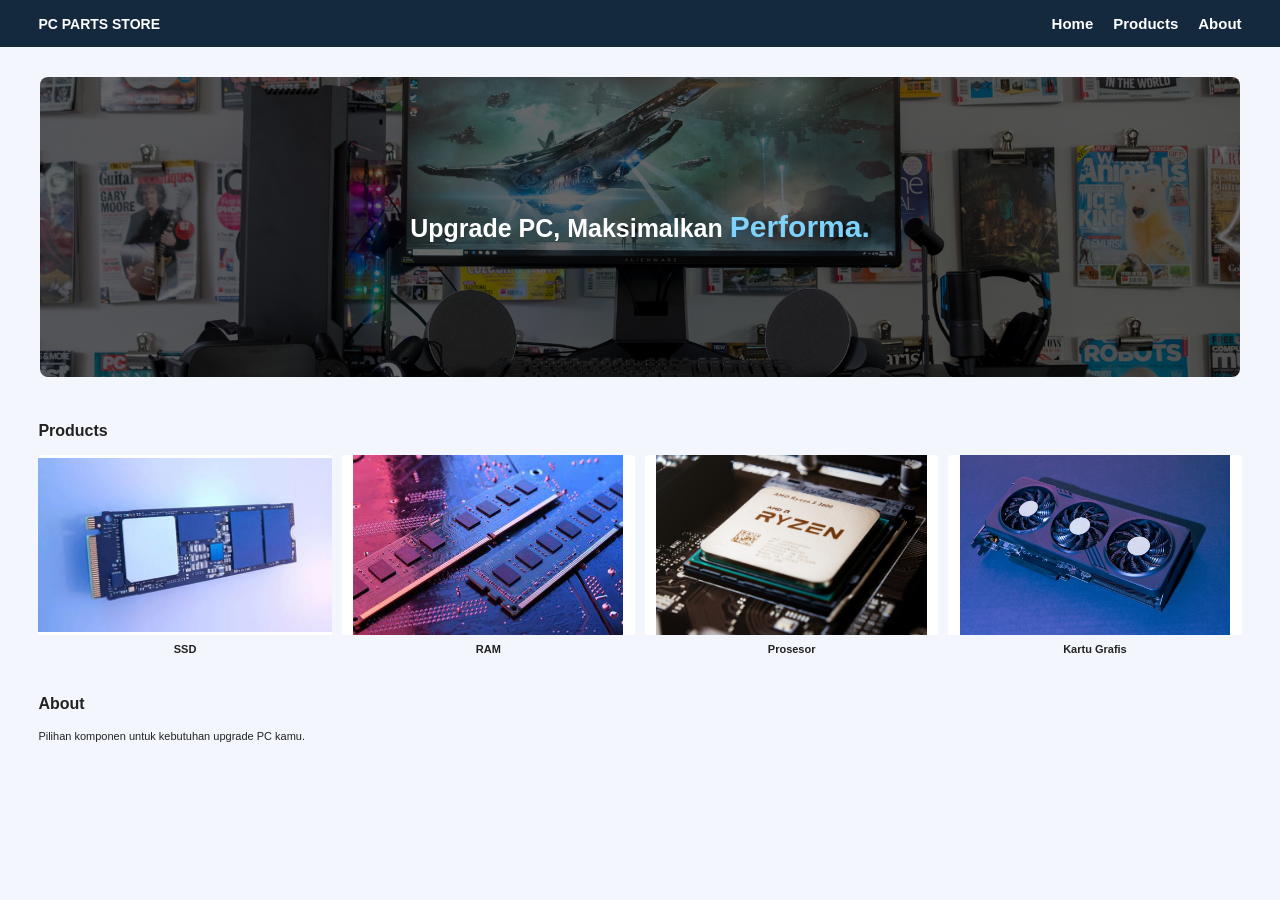
<file: index.html>
<!DOCTYPE html>
<html lang="id">
<head>
    <meta charset="UTF-8">
    <meta name="viewport" content="width=device-width, initial-scale=1.0">
    <title>PC Parts Store</title>
    <link rel="stylesheet" href="style.css">
</head>
<body>

    <nav class="navbar">
        <a href="#home" class="logo">PC PARTS STORE</a>

        <div class="nav-menu">
            <a href="#home">Home</a>
            <a href="#products">Products</a>
            <a href="#about">About</a>
        </div>
    </nav>

    <!-- Home -->
    <section id="home" class="hero">
        <div class="hero-content">
            <h1>
                Upgrade PC, Maksimalkan
                <span>Performa.</span>
            </h1>

        </div>
    </section>

    <!-- Products -->
    <section id="products" class="collections">
        <h2>Products</h2>

        <div class="product-container">

            <div class="product-card">
                <img src="SSD.jpg" alt="SSD">
                <h3>SSD</h3>
            </div>

            <div class="product-card">
                <img src="RAM.jpeg" alt="RAM">
                <h3>RAM</h3>
            </div>

            <div class="product-card">
                <img src="Prosesor.jpg" alt="Prosesor">
                <h3>Prosesor</h3>
            </div>

            <div class="product-card">
                <img src="KartuGrafis.jpg" alt="Kartu Grafis">
                <h3>Kartu Grafis</h3>
            </div>

        </div>
    </section>

    <!-- About -->
    <section id="about" class="about">
        <h2>About</h2>
        <p>Pilihan komponen untuk kebutuhan upgrade PC kamu.</p>
    </section>

</body>
</html>
</file>
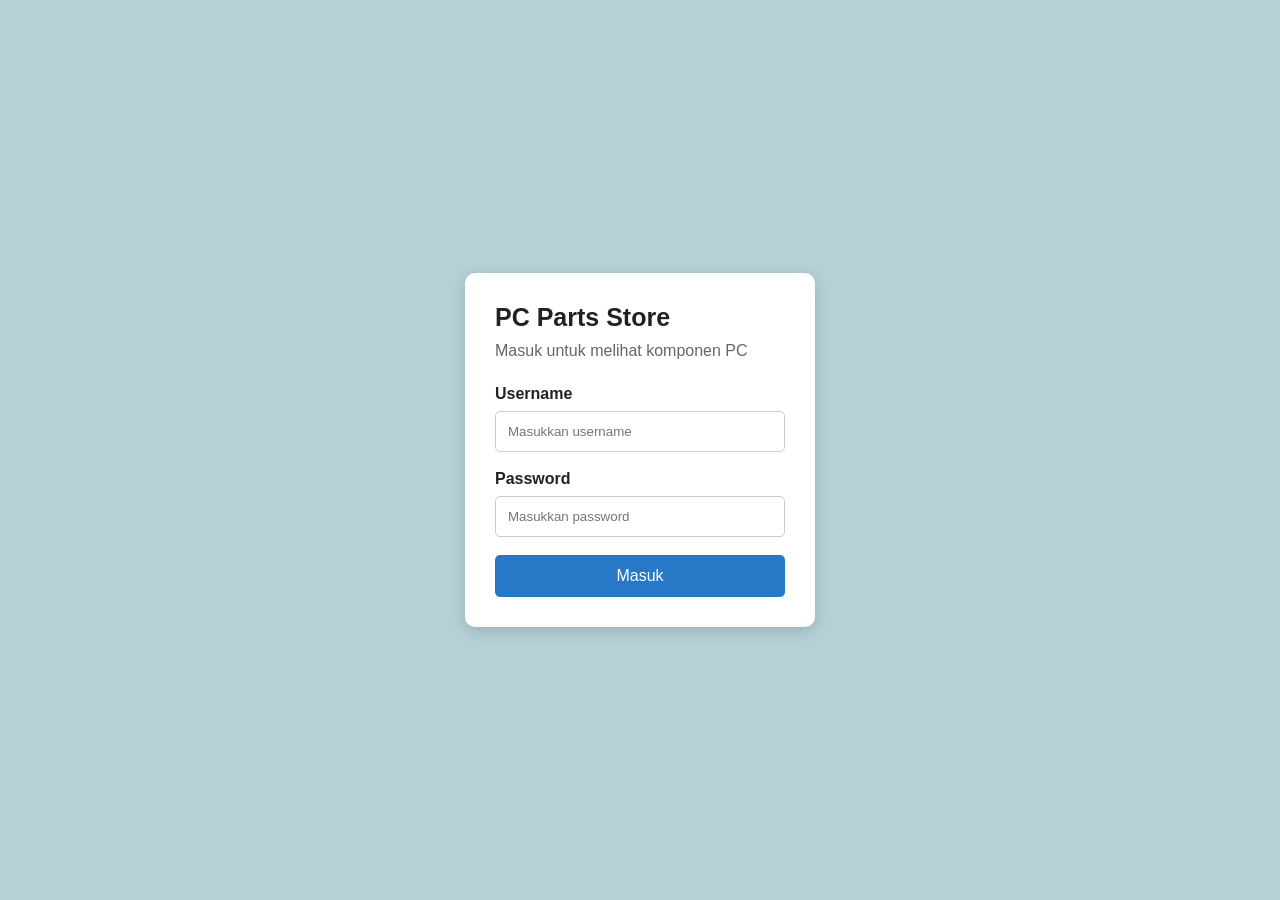
<file: login.html>
<!DOCTYPE html>
<html lang="en">
<head>
    <meta charset="UTF-8">
    <meta name="viewport" content="width=device-width, initial-scale=1.0">
    <title>Login - PC Parts Store</title>
    <link rel="stylesheet" href="style.css">
</head>
<body class="login-page">

    <div class="login-container">
        <h1>PC Parts Store</h1>
        <p>Masuk untuk melihat komponen PC</p>

        <form>
            <label for="username">Username</label>
            <input type="text" id="username"
                   placeholder="Masukkan username" required>

            <label for="password">Password</label>
            <input type="password" id="password"
                   placeholder="Masukkan password" required>

            <a href="index.html" class="login-button">Masuk</a>
        </form>
    </div>

</body>
</html>
</file>
<file: style.css>
/* Pengaturan umum */
* {
    margin: 0;
    padding: 0;
    box-sizing: border-box;
}

html {
    scroll-behavior: smooth;
}

body {
    font-family: Arial, sans-serif;
    background-color: #f3f6fc;
    color: #222;
}

/* Nomor 1: Halaman Login */
.login-page {
    min-height: 100vh;
    display: flex;
    justify-content: center;
    align-items: center;
    background-color: #b5d0d7;
}

.login-container {
    width: 350px;
    max-width: 90%;
    padding: 30px;
    background-color: white;
    border-radius: 10px;
    box-shadow: 0 4px 15px rgba(0, 0, 0, 0.15);
}

.login-container h1 {
    text-align: left;
    margin-bottom: 10px;
    font-size: 25px;
}

.login-container p {
    text-align: left;
    margin-bottom: 25px;
    color: #666;
}

.login-container label {
    display: block;
    margin-bottom: 8px;
    font-weight: bold;
}

.login-container input {
    width: 100%;
    padding: 12px;
    margin-bottom: 18px;
    border: 1px solid #ccc;
    border-radius: 5px;
    outline: none;
}

/* Warna input ketika diklik */
.login-container input:focus {
    background-color: #dceeff;
    border-color: #2878c8;
}

/* Tombol login */
.login-button {
    display: block;
    padding: 12px;
    background-color: #2878c8;
    color: white;
    text-align: center;
    text-decoration: none;
    border-radius: 5px;
}

.login-button:hover {
    background-color: black;
    color: white;
}

/* Nomor 2: Navbar */
.navbar {
    position: sticky;
    top: 0;
    z-index: 100;
    display: flex;
    justify-content: space-between;
    align-items: center;
    padding: 15px 3%;
    background-color: #14283e;
}

.logo {
    color: white;
    font-size: 14px;
    font-weight: bold;
    text-decoration: none;
}

.nav-menu {
    display: flex;
    gap: 20px;
}

.nav-menu a {
    color: white;
    font-size: 15px;
    text-decoration: none;
    font-weight: bold;
    transition: color 0.3s;
}

.nav-menu a:hover {
    color: #ff9800;
}

/* Home */
.hero {
    min-height: 300px;
    margin: 30px 40px 20px 40px;
    display: flex;
    justify-content: center;
    align-items: center;
    text-align: center;
    color: white;
    border-radius: 8px;
    background-image:
        linear-gradient(
            rgba(0, 0, 0, 0.6),
            rgba(0, 0, 0, 0.6)
        ),
        url("PC.jpg");
    background-size: cover;
    background-position: center;
}

.hero-content h1 {
    font-size: 25px;
    margin: 0;
}

.hero-content h1 span {
    color: #7dd3fc;
    font-size: 30px;
}

/* Nomor 3: Products */
.collections {
    padding: 25px 3%;
    text-align: left;
}

.collections h2,
.about h2 {
    font-size: 16px;
    margin-bottom: 15px;
}

.product-container {
    display: grid;
    grid-template-columns: repeat(4, minmax(0, 1fr));
    gap: 10px;
}

.product-card {
    background-color: transparent;
    border-radius: 4px;
    overflow: hidden;
    box-shadow: none;
    text-align: center;
}

.product-card img {
    display: block;
    width: 100%;
    height: 180px;
    object-fit: contain;
    background-color: white;
}

.product-card h3 {
    font-size: 11px;
    margin: 8px 0 0;
}

.product-card p {
    display: none;
}

/* About */
.about {
    padding: 10px 3% 25px;
    background-color: transparent;
    text-align: left;
    line-height: 1.8;
}

.about h2 {
    margin-bottom: 8px;
}

.about p {
    font-size: 11px;
}



@media (max-width: 767px) {
    .navbar {
        padding: 12px 3%;
        flex-wrap: wrap;
        gap: 12px;
    }

    .logo {
        font-size: 13px;
    }

    .nav-menu {
        gap: 15px;
    }

    .hero {
        min-height: 145px;
    }

    .hero-content h1 {
        font-size: 15px;
    }

    .hero-content h1 span {
        font-size: 20px;
    }

    .collections {
        padding: 25px 3%;
    }

    .product-container {
        grid-template-columns: repeat(2, minmax(0, 1fr));
        gap: 15px;
    }

    .product-card img {
        height: 150px;
    }
}

/* Penyesuaian layar HP kecil */
@media (max-width: 400px) {
    .navbar {
        gap: 10px;
    }

    .logo {
        font-size: 11px;
    }

    .nav-menu {
        gap: 10px;
    }

    .nav-menu a {
        font-size: 9px;
    }

    .product-container {
        gap: 10px;
    }

    .product-card img {
        height: 120px;
    }
}
</file>
